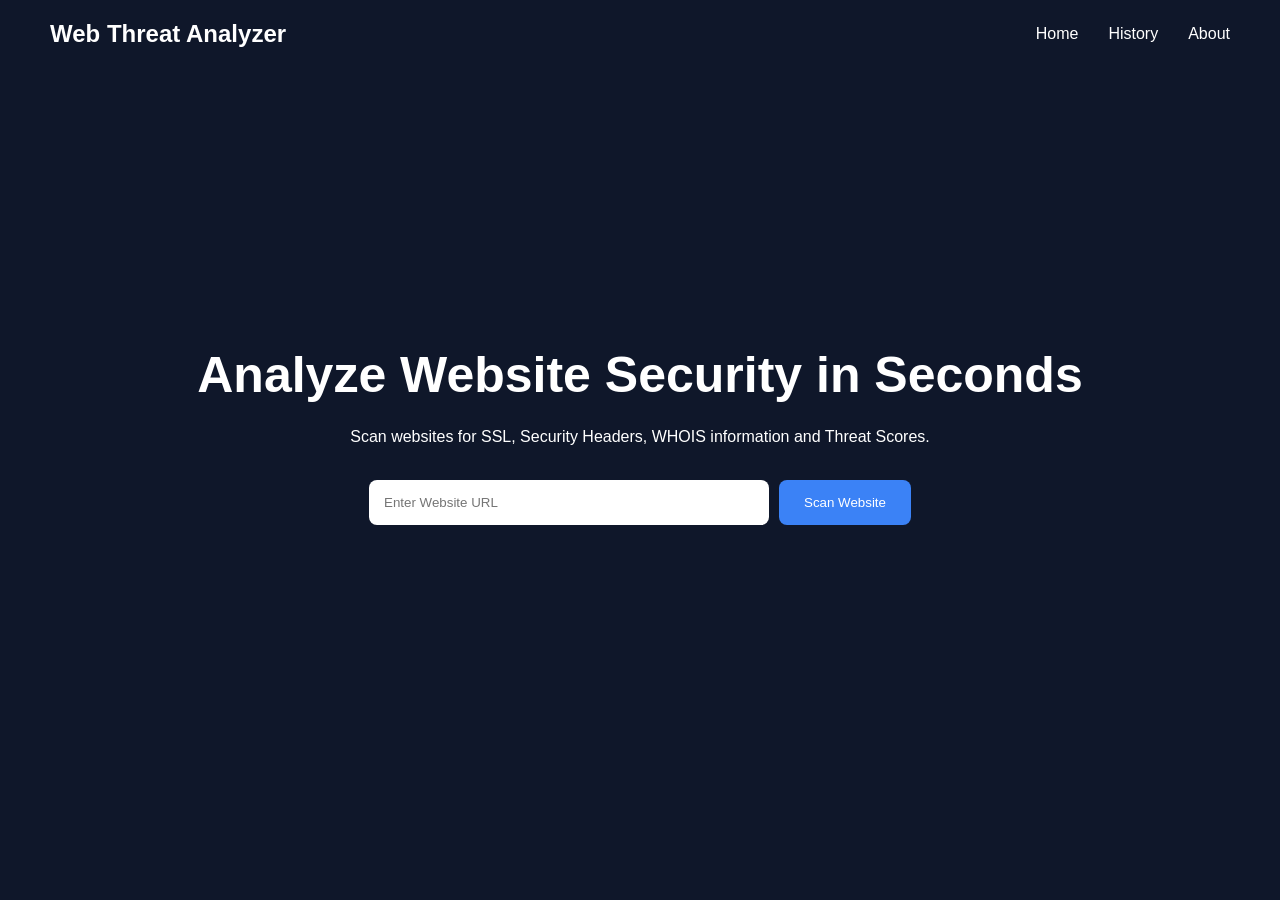
<file: index.html>
<!DOCTYPE html>
<html lang="en">

<head>
    <meta charset="UTF-8">
    <meta name="viewport" content="width=device-width, initial-scale=1.0">
    <title>Web Threat Analyzer</title>

    <link rel="stylesheet" href="style.css">
</head>

<body>

    <nav>
        <div class="logo">
            Web Threat Analyzer
        </div>

        <ul>
            <li><a href="#">Home</a></li>
            <li><a href="#">History</a></li>
            <li><a href="#">About</a></li>
        </ul>
    </nav>

    <section class="hero">

        <h1>Analyze Website Security in Seconds</h1>

        <p>
            Scan websites for SSL, Security Headers,
            WHOIS information and Threat Scores.
        </p>

        <form id="scanForm">

            <input
                type="text"
                id="urlInput"
                placeholder="Enter Website URL"
                required>

            <button type="submit">
                Scan Website
            </button>

        </form>

        <div id="result"></div>

    </section>

    <script src="script.js"></script>

</body>
</html>
</file>
<file: style.css>
*{
    margin:0;
    padding:0;
    box-sizing:border-box;
    font-family:Arial,sans-serif;
}

body{
    background:#0f172a;
    color:white;
}

nav{
    display:flex;
    justify-content:space-between;
    align-items:center;
    padding:20px 50px;
}

.logo{
    font-size:24px;
    font-weight:bold;
}

nav ul{
    display:flex;
    gap:30px;
    list-style:none;
}

nav a{
    color:white;
    text-decoration:none;
}

.hero{
    height:85vh;
    display:flex;
    flex-direction:column;
    justify-content:center;
    align-items:center;
    text-align:center;
}

.hero h1{
    font-size:50px;
    margin-bottom:20px;
}

.hero p{
    max-width:700px;
    line-height:1.6;
    margin-bottom:30px;
}

form{
    display:flex;
    gap:10px;
}

input{
    width:400px;
    padding:15px;
    border:none;
    border-radius:8px;
}

button{
    padding:15px 25px;
    border:none;
    border-radius:8px;
    cursor:pointer;
    background:#3b82f6;
    color:white;
}
#result{
    margin-top:30px;
    display:flex;
    justify-content:center;
}

.result-card{
    width:600px;
    background:#1e293b;
    padding:25px;
    border-radius:12px;
    box-shadow:0 0 15px rgba(59,130,246,0.4);
    text-align:left;
}

.result-card h2{
    margin-bottom:15px;
    color:#3b82f6;
}

.result-card p{
    margin:12px 0;
    font-size:18px;
}

.result-card strong{
    color:#60a5fa;
}
</file>
